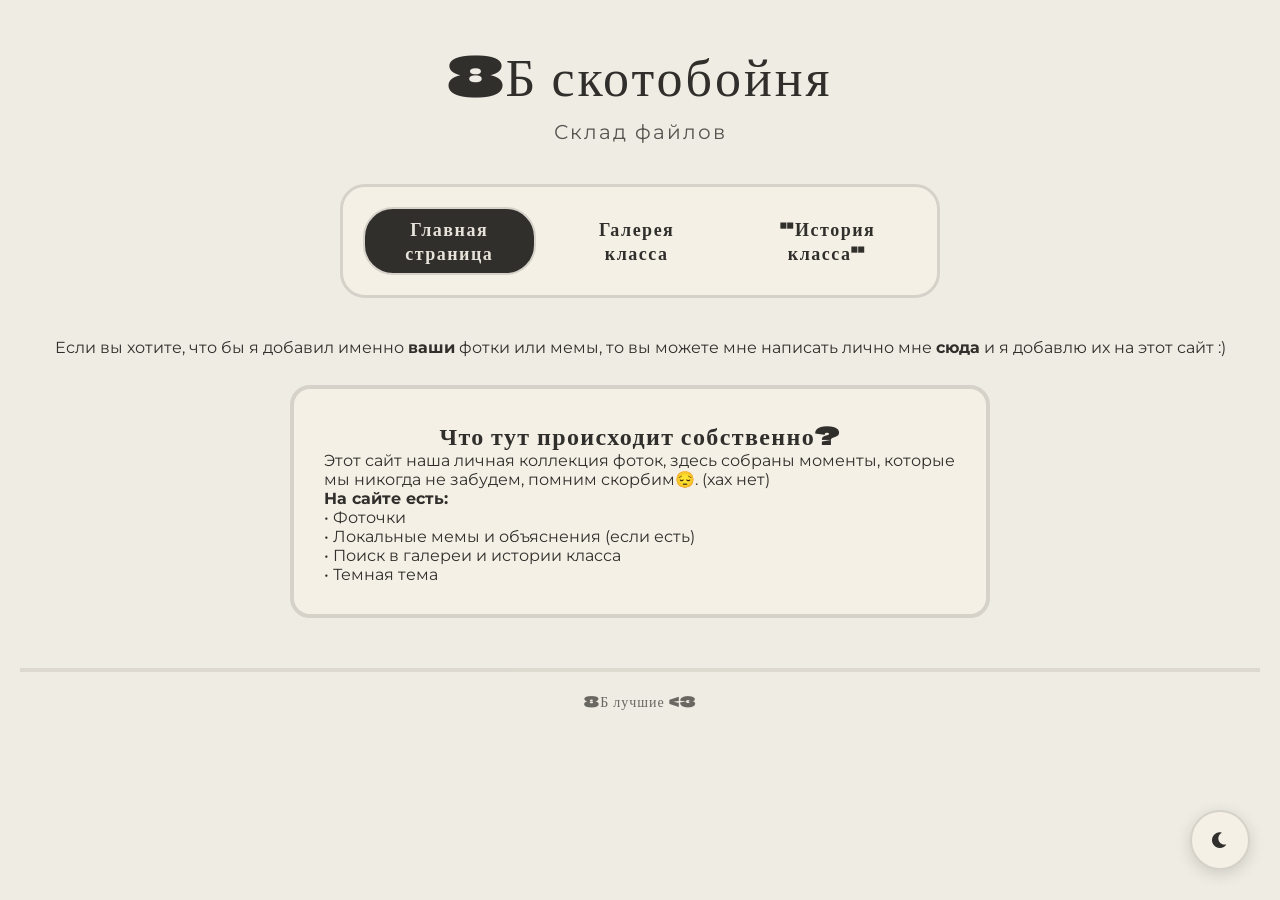
<file: index.html>
<!DOCTYPE html>
<html lang="ru">
<head>
    <meta charset="UTF-8">
    <meta name="viewport" content="width=device-width, initial-scale=1.0">
    <title>Скотобойня 8б — Главная</title>
    <link rel="stylesheet" href="https://cdnjs.cloudflare.com/ajax/libs/font-awesome/6.0.0-beta3/css/all.min.css">
    <link href="https://fonts.googleapis.com/css2?family=Climate+Crisis:YEAR@1979&display=swap" rel="stylesheet">
    <link href="https://fonts.googleapis.com/css2?family=Montserrat:wght@400;700&display=swap" rel="stylesheet">
    <link rel="stylesheet" href="styles/main.css">
    <link rel="icon" type="okay" href="favicon.png">
</head>
<body>

    <!-- ===== ЗАГОЛОВОК ===== -->
    <h1>8Б скотобойня</h1>
    <p class="subtitle">Склад файлов </p>

    <!-- ===== МЕНЮ ===== -->
    <nav class="main-nav">
        <a href="index.html" class="active">Главная страница</a>
        <a href="gallery.html">Галерея класса</a>
        <a href="dictionary.html">"История класса"</a>
    </nav>
<p style="margin-bottom: 28px; font-size: 16px;">Если вы хотите, что бы я добавил именно <strong>ваши</strong> фотки или мемы, то вы можете мне написать лично мне <a href="https://t.me/xverty_x">сюда</a> и я добавлю их на этот сайт :)</p>
    <!-- ===== ОПИСАНИЕ ПРОЕКТА ===== -->
    <div style="max-width: 700px; margin: 0 auto; background-color: var(--color-bg-card); padding: 30px; border-radius: 20px; border: 4px solid var(--color-border); text-align: left;">
        <h2 style="text-align: center;">Что тут происходит собственно?</h2>
        <p>
            Этот сайт наша личная коллекция фоток, здесь собраны моменты, которые мы никогда не забудем, помним скорбим😔. (хах нет)
        </p>
        <p>
            <strong>На сайте есть:</strong><br>
            • Фоточки <br>
            • Локальные мемы и объяснения (если есть)<br>
            • Поиск в галереи и истории класса<br>
            • Темная тема
    </div>
</p>
        <!-- ===== ПОДВАЛ ===== -->
    <div class="footer">
       8Б лучшие <3
    </div>
<button id="themeToggle">
    <i class="fas fa-moon"></i>
</button>
<script>

const toggle = document.getElementById('themeToggle');
// Проверяем, была ли сохранена темная тема
if (localStorage.getItem('theme') === 'dark') {
    document.body.classList.add('dark-theme');
    toggle.innerHTML = '<i class="fas fa-sun"></i>'; // Меняем на солнце и текст
}

// При клике переключаем тему
toggle.addEventListener('click', function() {
    document.body.classList.toggle('dark-theme');
    const isDark = document.body.classList.contains('dark-theme');
    localStorage.setItem('theme', isDark ? 'dark' : 'light');
    
    // Меняем иконку и текст (используем innerHTML, а не textContent!)
    this.innerHTML = isDark ? 
        '<i class="fas fa-sun"></i>': 
        '<i class="fas fa-moon"></i>';
});
</script>
</body>
</html>
</file>
<file: styles/main.css>
:root {
    --color-bg-main: #efede3;
    --color-text-title: #302f2c;
    --color-text-dark: #302f2c;
    --color-bg-card: #f5f0e6;
    --color-border: #d6d2c9;
    --color-card-hover: #e8e3da;
    --color-nav-hover: #e8e3da;
}

* {
    margin: 0;
    padding: 0;
    box-sizing: border-box;
}
* {
    -webkit-tap-highlight-color: transparent;
}
body {
    font-family: 'Montserrat', sans-serif; 
    background-color: var(--color-bg-main);
    color: var(--color-text-dark);
    padding: 40px 20px;
    text-align: center;
    min-height: 100vh;
}
/* ===== ЛАЙТБОКС ===== */
.lightbox {
    display: none;
    position: fixed;
    z-index: 9999;
    left: 0;
    top: 0;
    width: 100%;
    height: 100%;
    background-color: rgba(0, 0, 0, 0.85);
    justify-content: center;
    align-items: center;
    backdrop-filter: blur(5px);
}
.lightbox-content {
    max-width: 90%;
    max-height: 90%;
    object-fit: contain;
    border-radius: 12px;
    box-shadow: 0 20px 60px rgba(0, 0, 0, 0.5);
}
.close-lightbox {
    position: absolute;
    top: 30px;
    right: 40px;
    color: #fff;
    font-size: 48px;
    font-weight: bold;
    cursor: pointer;
    transition: 0.3s;
    font-family: Arial, sans-serif;
    z-index: 10000;
}
.close-lightbox:hover {
    color: #ffd700;
    transform: scale(1.2);
}
p, .subtitle, .card p, .footer, .dictionary-list dd {
    font-family: 'Montserrat', sans-serif;
}
h1, h2, h3, h4, .main-nav a, .footer {
    font-family: 'Climate Crisis', cursive;
}
.main-nav {
    display: flex;
    justify-content: center;
    gap: 25px;
    margin-bottom: 40px;
    padding: 20px;
    background-color: var(--color-bg-card);
    border-radius: 25px;
    border: 3px solid var(--color-border);
    max-width: 600px;
    margin-left: auto;
    margin-right: auto;
}

.main-nav a {
    font-family: 'Climate Crisis', cursive;
    color: var(--color-text-dark);
    text-decoration: none;
    font-size: 18px;
    padding: 8px 20px;
    border-radius: 30px;
    transition: 0.3s;
    letter-spacing: 1.5px;
    border: 2px solid transparent;
}

.main-nav a:hover {
    background-color: var(--color-nav-hover);
    color: var(--color-text-dark)
}

.main-nav a.active {
    background-color: var(--color-text-title);
    color: var(--color-nav-hover);
    border: 2px solid var(--color-border);
}

h1 {
    font-family: 'Climate Crisis', cursive;
    font-size: 52px;
    font-weight: 400;
    color: var(--color-text-title);
    letter-spacing: 3px;
    margin-bottom: 10px;
}

h2, h3 {
    color: var(--color-text-title); 
    letter-spacing: 1.4px
}

.subtitle {
    font-family: 'Climate Crisis', cursive;
    font-size: 20px;
    color: var(--color-text-dark);
    margin-bottom: 40px;
    letter-spacing: 2px;
    opacity: 0.8;
}

.gallery {
    margin: 50xp 0 auto;
    margin-bottom: 60px;
    width: 100%
}

.card {
    background-color: var(--color-bg-card);
    padding: 15px;
    border-radius: 20px;
    width: 280px;
    margin-bottom: 20px;
    /* Убираем border: 4px solid ...; */
    transition: transform 0.3s, box-shadow 0.3s, background-color 0.3s;
    box-shadow: 0 8px 25px rgba(0, 0, 0, 0.08);
}

.card:hover {
    transform: translateY(-10px);
    box-shadow: 0 20px 40px rgba(62, 39, 35, 0.15);
    background-color: var(--color-card-hover);
}

.card img {
    width: 100%;
    height: auto;                
    aspect-ratio: auto;
    border-radius: 12px;
    -webkit-user-drag: none;
    user-select: none;
    draggable: false;
    /* border убрали */
    background-color: var(--color-bg-card);
    display: block; 
}
.card video {
    max-width: 100% !important;
    height: auto !important;
    border-radius: 12px !important;
}
.card {
    transition: opacity 0.3s ease, transform 0.3s ease;
}

.card.hidden {
    opacity: 0;
    transform: scale(0.9);
    pointer-events: none;
}

.card.visible {
    opacity: 1;
    transform: scale(1);
    pointer-events: auto;
}
.footer {
    margin-top: 50px;
    padding: 20px;
    border-top: 4px solid var(--color-border);
    color: var(--color-text-dark);
    font-size: 14px;
    font-family: 'Climate Crisis', cursive;
    letter-spacing: 1px;
    opacity: 0.7;
    clear: both;
}

a {
    color: var(--color-text-title);
    text-decoration: none; 
    font-weight: bold;
    transition: 0.3s ease;
}

a:hover {
    color: var(--color-border); 
}

a.button {
    display: inline-block;
    padding: 10px 20px;
    background-color: var(--color-text-title);
    color: var(--color-bg-main);
    border-radius: 40px;
    border: 2px solid var(--color-border);
    transition: 0.3s ease;
}

a.button:hover {
    background-color: var(--color-border);
    color: var(--color-text-title);
    text-decoration: none;
}
.dictionary-list {
    max-width: 700px;
    margin: 0 auto;
    text-align: left;
    background-color: var(--color-bg-card);
    padding: 30px;
    border-radius: 20px;
    border: 4px solid var(--color-border);
}

.dictionary-list dt {
    font-family: 'Climate Crisis', cursive;
    font-size: 22px;
    color: var(--color-text-title);
    margin-top: 20px;
    margin-bottom: 5px;
}

.dictionary-list dd {
    font-size: 18px;
    color: var(--color-text-dark);
    margin-left: 20px;
    padding-left: 15px;
    border-left: 4px solid var(--color-border);
}
.dictionary-list .inline-media {
    max-width: 200px;
    max-height: 150px;
    width: auto;
    height: auto;
    border-radius: 12px !important;
    border: 2px solid var(--color-border) !important;
    vertical-align: middle !important;
    margin: 5px 10px !important;
    box-shadow: 0 2px 8px rgba(0, 0, 0, 0.1) !important;
    transition: transform 0.3s ease, box-shadow 0.3s ease !important;
}
.dictionary-list .inline-media:hover {
    transform: scale(1.05);    /* Чуть увеличивается */
    box-shadow: 0 4px 15px rgba(0, 0, 0, 0.2);
}

.dictionary-list video.inline-media {
    max-width: 200px;
    max-height: 150px;
    border-radius: 12px;
    border: 2px solid var(--color-border);
    vertical-align: middle;
    margin: 5px 10px;
    box-shadow: 0 2px 8px rgba(0, 0, 0, 0.1);
    transition: transform 0.3s ease, box-shadow 0.3s ease;
    cursor: pointer;
}

.dictionary-list video.inline-media:hover {
    transform: scale(1.05);
    box-shadow: 0 4px 15px rgba(0, 0, 0, 0.2);
}

#tagSearch,
#tagSearchDict {
    background-color: var(--color-bg-card);
    border: 2px solid var(--color-border);
    border-radius: 40px;
    padding: 12px 20px;
    font-family: 'Montserrat', sans-serif;
    font-size: 16px;
    color: var(--color-text-dark);
    outline: none;
    transition: border-color 0.3s ease, box-shadow 0.3s ease, background-color 0.3s ease, color 0.3s ease;
    width: 80%;
    max-width: 500px;
}

#tagSearch:focus,
#tagSearchDict:focus {
    border-color: var(--color-text-title);
    box-shadow: 0 0 0 4px rgba(48, 47, 44, 0.08);
}

body.dark-theme #tagSearch,
body.dark-theme #tagSearchDict {
    background-color: var(--color-bg-card);
    border-color: var(--color-border);
    color: var(--color-text-dark);
}

body.dark-theme #tagSearch:focus,
body.dark-theme #tagSearchDict:focus {
    border-color: var(--color-text-title);
    box-shadow: 0 0 0 4px rgba(239, 237, 227, 0.15);
}

.search-container {
    display: flex;
    flex-wrap: wrap;
    justify-content: center;
    align-items: center;
    gap: 12px;
    margin-bottom: 35px;
    padding: 15px 20px;
    background-color: var(--color-bg-card);
    border-radius: 60px;
    border: 2px solid var(--color-border);
    box-shadow: 0 4px 15px rgba(0, 0, 0, 0.05);
    max-width: 700px;
    margin-left: auto;
    margin-right: auto;
    transition: all 0.3s ease;
}

.search-container:hover {
    box-shadow: 0 6px 25px rgba(0, 0, 0, 0.08);
}

body.dark-theme .search-container {
    background-color: var(--color-bg-card);
    border-color: var(--color-border);
}

.btn-sm {
    padding: 12px 18px;
    font-size: 14px;
    font-family: 'Montserrat', sans-serif;
    font-weight: 600;
    color: var(--color-text-dark);
    background-color: var(--color-bg-card);
    border: 2px solid var(--color-border);
    border-radius: 40px;
    cursor: pointer;
    transition: background-color 0.3s ease, color 0.3s ease, transform 0.2s ease, border-color 0.3s ease;
}

.btn-sm:hover {
    background-color: var(--color-card-hover);
    transform: translateY(-2px);
}

.btn-sm-primary {
    background-color: var(--color-text-title);
    color: var(--color-bg-main);
    border-color: var(--color-text-title);
}

.btn-sm-primary:hover {
    background-color: var(--color-card-hover);
    border-color: var(--color-text-title);
    color: var(--color-text-title);
}

.btn-sm-outline {
    background-color: transparent;
    color: var(--color-text-dark);
    border-color: var(--color-border);
}

.btn-sm-outline:hover {
    background-color: var(--color-card-hover);
}

body.dark-theme .btn-sm {
    background-color: var(--color-bg-card);
    color: var(--color-text-dark);
    border-color: var(--color-border);
}

body.dark-theme .btn-sm:hover {
    background-color: var(--color-card-hover);
}

body.dark-theme .btn-sm-primary {
    background-color: var(--color-text-dark);
    color: var(--color-bg-main);
    border-color: var(--color-text-dark);
}

body.dark-theme .btn-sm-primary:hover {
    background-color: var(--color-card-hover);
    border-color: var(--color-text-dark);
    color: var(--color-text-dark);
}

body.dark-theme .btn-sm-outline {
    background-color: transparent;
    color: var(--color-text-dark);
    border-color: var(--color-border);
}

body.dark-theme .btn-sm-outline:hover {
    background-color: var(--color-card-hover);
}

.btn-sm-dictionary {
    padding: 8px 18px;
    font-size: 14px;
    font-family: 'Montserrat', sans-serif;
    font-weight: 600;
    color: var(--color-text-dark);
    background-color: var(--color-bg-card);
    border: 2px solid var(--color-border);
    border-radius: 40px;
    cursor: pointer;
    transition: background-color 0.3s ease, color 0.3s ease, transform 0.2s ease, border-color 0.3s ease;
}

.btn-sm-dictionary:hover {
    background-color: var(--color-card-hover);
    transform: translateY(-2px);
}

.btn-sm-dictionary-primary {
    background-color: var(--color-text-title);
    color: var(--color-bg-main);
    border-color: var(--color-text-title);
}

.btn-sm-dictionary-primary:hover {
    background-color: var(--color-card-hover);
    border-color: var(--color-text-title);
    color: var(--color-text-title);
}

.btn-sm-dictionary-outline {
    background-color: transparent;
    color: var(--color-text-dark);
    border-color: var(--color-border);
}

.btn-sm-dictionary-outline:hover {
    background-color: var(--color-card-hover);
}

body.dark-theme .btn-sm-dictionary {
    background-color: var(--color-bg-card);
    color: var(--color-text-dark);
    border-color: var(--color-border);
}

body.dark-theme .btn-sm-dictionary:hover {
    background-color: var(--color-card-hover);
}

body.dark-theme .btn-sm-dictionary-primary {
    background-color: var(--color-text-dark);
    color: var(--color-bg-main);
    border-color: var(--color-text-dark);
}

body.dark-theme .btn-sm-dictionary-primary:hover {
    background-color: var(--color-card-hover);
    border-color: var(--color-text-dark);
    color: var(--color-text-dark);
}

body.dark-theme .btn-sm-dictionary-outline {
    background-color: transparent;
    color: var(--color-text-dark);
    border-color: var(--color-border);
}

body.dark-theme .btn-sm-dictionary-outline:hover {
    background-color: var(--color-card-hover);
}

#themeToggle {
    position: fixed;
    bottom: 30px;
    right: 30px;
    width: 60px;
    height: 60px;
    border-radius: 50%;
    background-color: var(--color-bg-card);
    color: var(--color-text-dark);
    border: 2px solid var(--color-border);
    cursor: pointer;
    font-size: 24px;
    display: flex;
    align-items: center;
    justify-content: center;
    box-shadow: 0 4px 15px rgba(0, 0, 0, 0.15);
    transition: all 0.3s ease;
    z-index: 1000;
}

#themeToggle:hover {
    background-color: var(--color-card-hover);
    transform: scale(1.1);
    box-shadow: 0 6px 25px rgba(0, 0, 0, 0.2);
}

#themeToggle:active {
    transform: scale(0.95);
    box-shadow: 0 2px 5px rgba(0, 0, 0, 0.1);
}

#themeToggle i {
    font-size: 18px;
    transition: transform 0.3s ease;
}

#themeToggle:hover i {
    transform: rotate(20deg);
}

body.dark-theme #themeToggle {
    background-color: var(--color-bg-card);
    color: var(--color-text-dark);
    border-color: var(--color-border);
}

body.dark-theme #themeToggle:hover {
    background-color: var(--color-card-hover);
}

body.dark-theme {
    --color-bg-main: #1a1a1a;
    --color-bg-card: #2a2927;
    --color-border: #403e3a;
    --color-text-dark: #efede3;
    --color-text-title: #efede3;
    --color-card-hover: #3a3835;
    --color-nav-hover: #3a3835;
}

body.dark-theme .main-nav a.active {
    color: var(--color-bg-main);
    background-color: var(--color-text-dark);
}
body.dark-theme .main-nav a.active:hover
    background-color: var(--color-card-hover)
    color: var(--color-bg-card)

* {
    transition: background-color 0.3s ease, color 0.3s ease, border-color 0.3s ease;
}

.inline-media {
    max-width: 200px !important;
    max-height: 150px !important;
    border-radius: 12px;
    border: 2px solid var(--color-border);
    vertical-align: middle;
    margin: 5px 10px;
    box-shadow: 0 2px 8px rgba(0, 0, 0, 0.1);
    transition: transform 0.3s ease, box-shadow 0.3s ease;
}

.inline-media-sm {
    max-width: 60px;
    max-height: 60px;
    border-radius: 8px;
}

.inline-media-lg {
    max-width: 300px;
    max-height: 200px;
}

.inline-media-left {
    float: left;
    margin-right: 15px;
    margin-bottom: 5px;
}

.inline-media-right {
    float: right;
    margin-left: 15px;
    margin-bottom: 5px;
}

.clearfix::after {
    content: "";
    display: table;
    clear: both;
}

.audio-mini {
    width: 550px;
    height: 35px;
    border-radius: 20px;
    vertical-align: middle;
    margin: 5px 10px;
}

.video-mini {
    width: 200px;
    max-height: 150px;
    border-radius: 12px;
    border: 2px solid var(--color-border);
    vertical-align: middle;
    margin: 5px 10px;
    box-shadow: 0 2px 8px rgba(0, 0, 0, 0.1);
}
audio {
    background-color: var(--color-bg-card);
    border-radius: 30px;
    border: 2px solid var(--color-border);
    padding: 5px 10px;
    box-shadow: 0 2px 8px rgba(0, 0, 0, 0.05);
    height: 35px;
    width: 220px;
    vertical-align: middle;
    margin: 5px 10px;
}

audio::-webkit-media-controls-panel {
    background-color: var(--color-bg-card);
}

audio::-webkit-media-controls-play-button {
    background-color: var(--color-bg-card);
    border-radius: 50%;
    padding: 5px;
}

audio::-webkit-media-controls-timeline {
    background-color: var(--color-border);
    border-radius: 10px;
    height: 4px;
}

audio::-webkit-media-controls-current-time-display,
audio::-webkit-media-controls-time-remaining-display {
    color: var(--color-text-dark);
    font-weight: bold;
}

.highlight {
    background-color: #ffd700;
    color: #1a1a1a;
    padding: 0 2px;
    border-radius: 4px;
    font-weight: bold;
}
body.dark-theme .highlight {
    background-color: #ffd700;
    color: #1a1a1a;
}
p {
    font-family: 'Montserrat', sans-serif !important;
}
/* ===== АДАПТИВ ===== */
@media (max-width: 768px) {
    h1 {
        font-size: 28px;
    }
    h2, h3 {
        font-size: 22px;
    }
    .subtitle {
        font-size: 16px;
    }

    .main-nav {
        flex-wrap: wrap;
        gap: 8px;
        padding: 12px 10px;
        border-radius: 20px;
    }
    .main-nav a {
        font-size: 14px;
        padding: 6px 12px;
    }

@media (max-width: 768px) {
    audio {
        width: 100% !important;
        max-width: 100% !important;
        height: 45px !important;
    }
    .audio-mini {
        width: 100% !important;
        max-width: 100% !important;
    }
}
@media (max-width: 600px) {
    h1 {
        font-size: 28px !important;
    }
</file>
